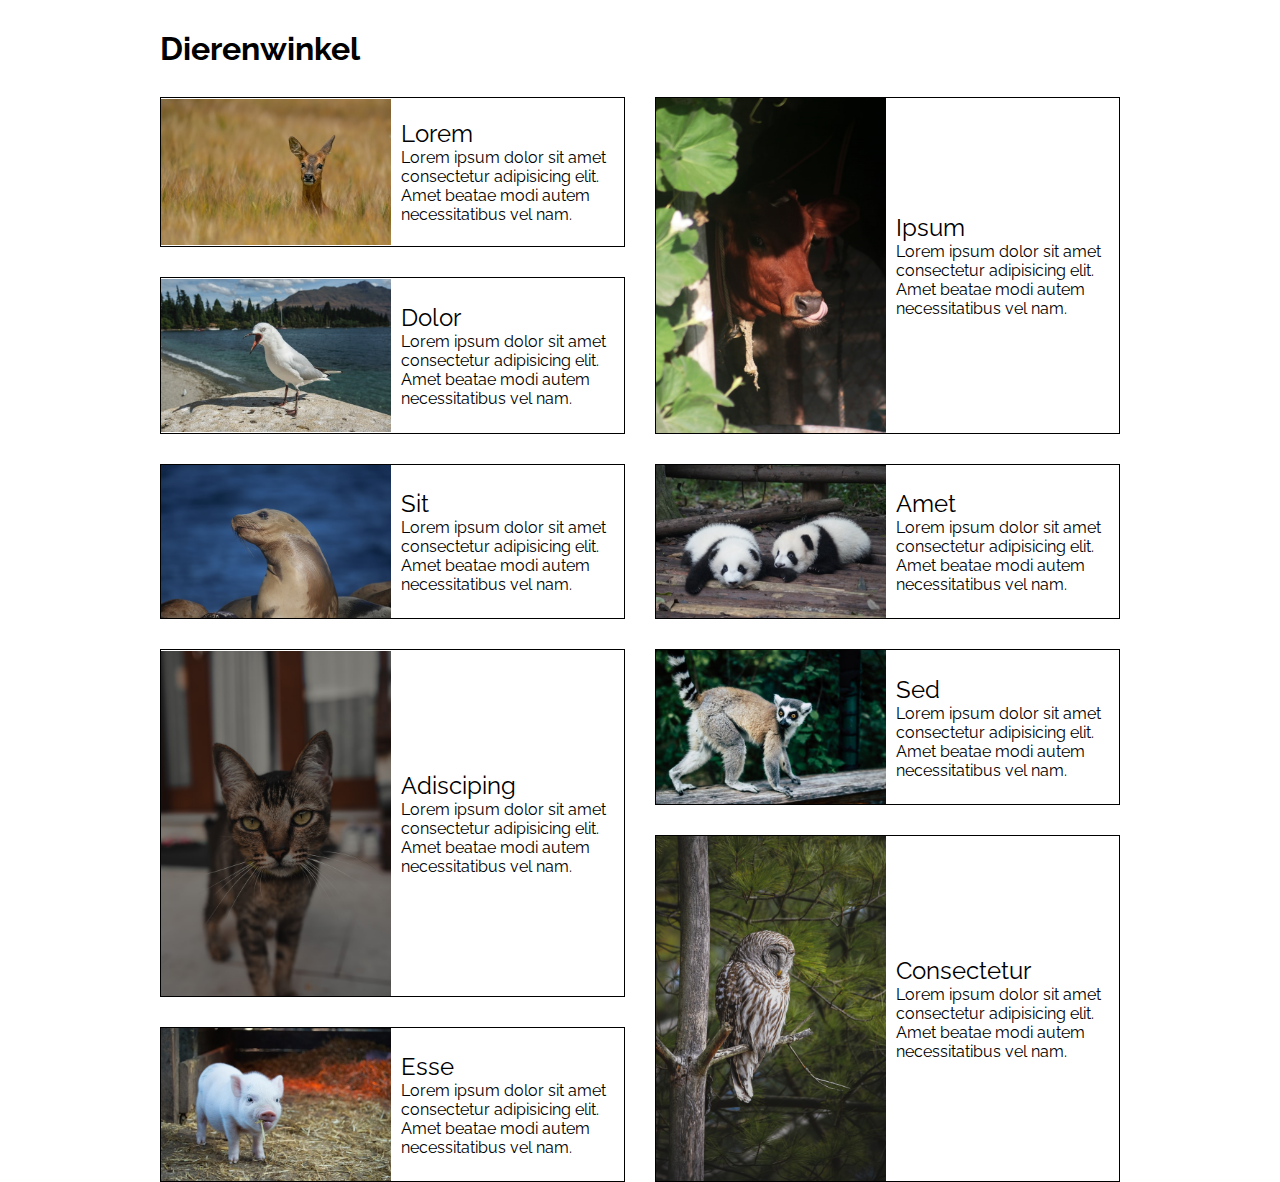
<file: index.html>
<!DOCTYPE html>
<html lang="en">
<head>
    <meta charset="UTF-8">
    <meta http-equiv="X-UA-Compatible" content="IE=edge">
    <meta name="viewport" content="width=device-width, initial-scale=1.0">
    <title>Dierenwinkel</title>
    <link rel="preconnect" href="https://fonts.gstatic.com">
    <link href="https://fonts.googleapis.com/css2?family=Raleway:wght@400;700&display=swap" rel="stylesheet">
    <link rel="stylesheet" href="css/style.css">
</head>
<body>
    
    <div class="container">
        <h1>Dierenwinkel</h1>
        <div class="animals">
            <div class="animal-card">
                <img src="img/bob-brewer-Ksh3eaKVg6o-unsplash.jpg" alt="animal">
                <div>
                    <h2>Lorem</h2>
                    <p>Lorem ipsum dolor sit amet consectetur adipisicing elit. Amet beatae modi autem necessitatibus vel nam.</p>
                </div>
            </div>
            <div class="animal-card large">
                <img src="img/milin-john-uMR7JMbI0YA-unsplash.jpg" alt="animal">
                <div>
                    <h2>Ipsum</h2>
                    <p>Lorem ipsum dolor sit amet consectetur adipisicing elit. Amet beatae modi autem necessitatibus vel nam.</p>
                </div>
            </div>
            <div class="animal-card">
                <img src="img/jonathan-jato-p1645aoRua0-unsplash.jpg" alt="">
                <div>
                    <h2>Dolor</h2>
                    <p>Lorem ipsum dolor sit amet consectetur adipisicing elit. Amet beatae modi autem necessitatibus vel nam.</p>
                </div>
            </div>
            <div class="animal-card">
                <img src="img/noaa-7y9n-b1JfMw-unsplash.jpg" alt="">
                <div>
                    <h2>Sit</h2>
                    <p>Lorem ipsum dolor sit amet consectetur adipisicing elit. Amet beatae modi autem necessitatibus vel nam.</p>
                </div>
            </div>
            <div class="animal-card">
                <img src="img/pascal-muller-4EajIuUxgAQ-unsplash.jpg" alt="">
                <div>
                    <h2>Amet</h2>
                    <p>Lorem ipsum dolor sit amet consectetur adipisicing elit. Amet beatae modi autem necessitatibus vel nam.</p>
                </div>
            </div>
            <div class="animal-card large">
                <img src="img/roman-shilin-2wnGnc4fXLw-unsplash.jpg" alt="">
                <div>
                    <h2>Adisciping</h2>
                    <p>Lorem ipsum dolor sit amet consectetur adipisicing elit. Amet beatae modi autem necessitatibus vel nam.</p>
                </div>
            </div>
            <div class="animal-card">
                <img src="img/sebastian-klein-C3sCcGWW1xE-unsplash.jpg" alt="animal">
                <div>
                    <h2>Sed</h2>
                    <p>Lorem ipsum dolor sit amet consectetur adipisicing elit. Amet beatae modi autem necessitatibus vel nam.</p>
                </div>
            </div>
            <div class="animal-card large">
                <img src="img/jeremy-hynes-yeA5lI6wscE-unsplash.jpg" alt="animal">
                <div>
                    <h2>Consectetur</h2>
                    <p>Lorem ipsum dolor sit amet consectetur adipisicing elit. Amet beatae modi autem necessitatibus vel nam.</p>
                </div>
            </div>
            <div class="animal-card">
                <img src="img/christopher-carson-i4XLJmlYit4-unsplash.jpg" alt="animal">
                <div>
                    <h2>Esse</h2>
                    <p>Lorem ipsum dolor sit amet consectetur adipisicing elit. Amet beatae modi autem necessitatibus vel nam.</p>
                </div>
            </div>
        </div>
    </div>

</body>
</html>
</file>
<file: css/style.css>
*{
    box-sizing: border-box;
    margin: 0;
    padding: 0;
}



body{
    font-family: Raleway;
}



h2{
    font-weight: normal;
}



.animal-card img{
    max-width: 230px;
}



.container{
    max-width: 960px;
    margin: 0 auto;
    margin-top: 30px;
}



h1{
    font-weight: bold;
    margin-bottom: 30px;
}



.animals{
    display: grid;
    grid-template-columns: 1fr 1fr;
    grid-gap: 30px;
}



.animal-card{
    display: flex;
    justify-content: space-between;
    align-items: center;
    border: 1px solid black;
}



.animal-card div{
    padding: 10px;
}



.large{
    grid-row: span 2;
}
</file>
